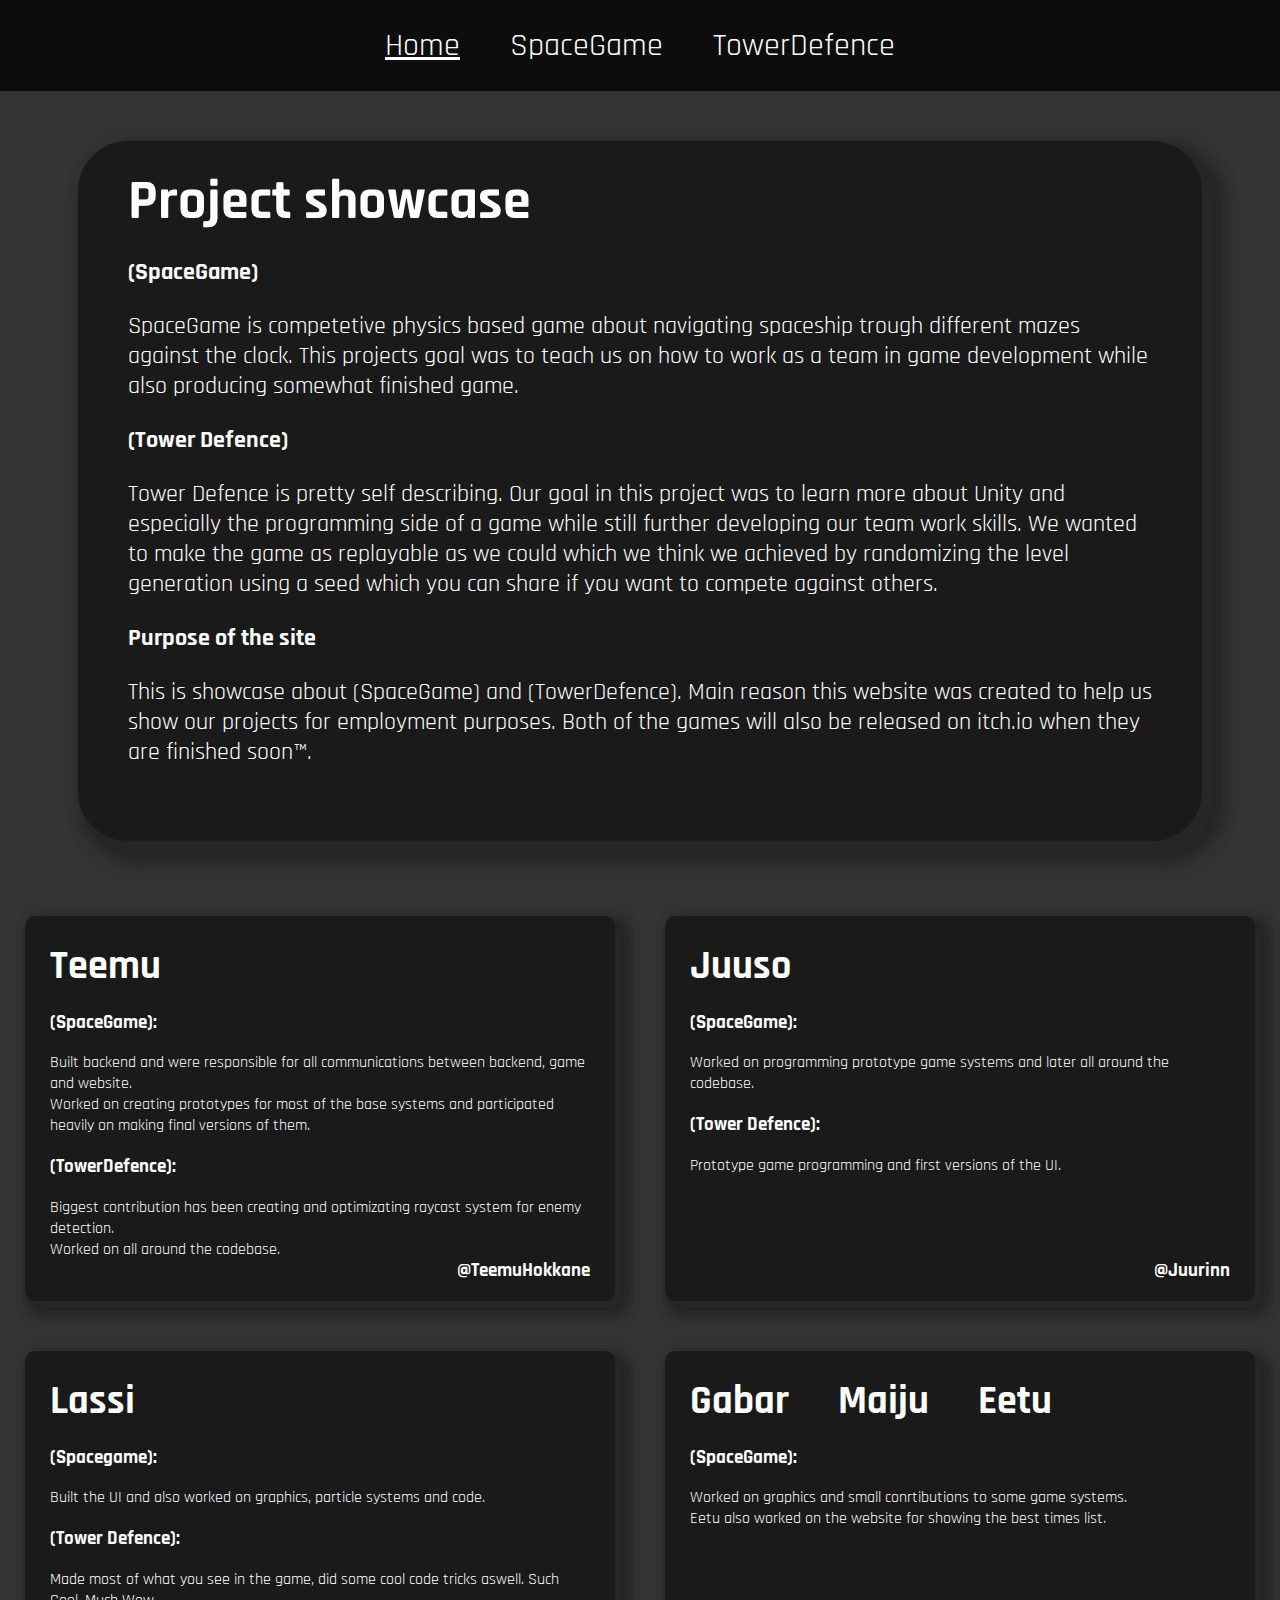
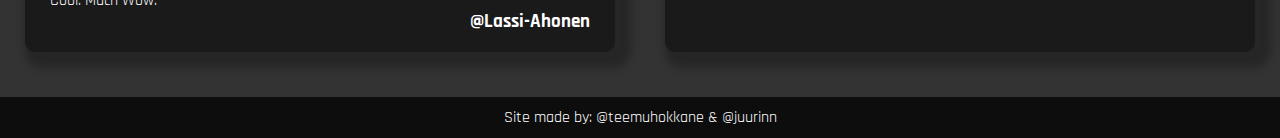
<file: index.html>
<!DOCTYPE html>
<html>

<head>
    <title>Project showcase site</title>
    <link rel="stylesheet" href="style.css">
</head>

<body>
    <nav>
        <ul>
            <li><a href="/index.html" class="active">Home</a></li>
            <li><a href="/spacegame.html">SpaceGame</a></li></a>
            <li><a href="/towerdefence.html">TowerDefence</a></li>
        </ul>
    </nav>
    <div class="description">
        <h1 class="page-title">Project showcase</h1>
        <h2>(SpaceGame)</h2>
        <p>
            SpaceGame is competetive physics based game about navigating spaceship trough different mazes against the clock. This projects goal was to teach us on how to work as a team in game development while also producing somewhat finished game.
        </p>
        <h2>(Tower Defence)</h2>
        <p>
            Tower Defence is pretty self describing. Our goal in this project was to learn more about Unity and especially the programming side of a game while still further developing our team work skills. We wanted to make the game as replayable as we could which we think we achieved by randomizing the level generation using a seed which you can share if you want to compete against others.  
        </p>
        <h2>Purpose of the site</h2>
        <p>
            This is showcase about (SpaceGame) and (TowerDefence). Main reason this website was created to help us show our projects for employment purposes. Both of the games will also be released on itch.io when they are finished soon™.
        </p>
    </div>
    <div class="cards">
        <div>
            <h2>Teemu</h2>
            <h3>(SpaceGame):</h3>
            <p>
                Built backend and were responsible for all communications between backend, game and website.</br>
                Worked on creating prototypes for most of the base systems and participated heavily on making final versions of them.
            </p>
            <h3>(TowerDefence):</h3>
            <p>
                Biggest contribution has been creating and optimizating raycast system for enemy detection. <br>
                Worked on all around the codebase.
            </p>
            <a href="https://github.com/TeemuHokkane" target="_blank" class="personal-github-link">
                <h3>@TeemuHokkane</h3>
            </a>
        </div>
        <div>
            <h2>Juuso</h2>
            <h3>(SpaceGame):</h3>
            <p>Worked on programming prototype game systems and later all around the codebase.</p>
            <h3>(Tower Defence):</h3>
            <p>Prototype game programming and first versions of the UI.</p>
            <a href="https://github.com/Juurinn" target="_blank" class="personal-github-link">
                <h3>@Juurinn</h3>
            </a>
        </div>
        <div>
            <h2>Lassi</h2>
            <h3>(Spacegame):</h3>
            <p>Built the UI and also worked on graphics, particle systems and code.</p>
            <h3>(Tower Defence):</h3>
            <p>Made most of what you see in the game, did some cool code tricks aswell. Such Cool. Much Wow.</p>
            <a href="https://github.com/Lassi-Ahonen" target="_blank" class="personal-github-link">
                <h3>@Lassi-Ahonen</h3>
            </a>
        </div>
        <div>
            <h2 style="word-spacing: 1em;">
                Gabar Maiju Eetu
            </h2>
            <h3>(SpaceGame):</h3>
            <p>
                Worked on graphics and small conrtibutions to some game systems.<br>
                Eetu also worked on the website for showing the best times list.
            </p>
        </div>
    </div>
    <footer>
        <p>Site made by: 
            <a href="https://github.com/teemuhokkane" target="_blank" class="github-link">
                @teemuhokkane
            </a> & 
            <a href="https://github.com/Juurinn" target="_blank" class="github-link">
                @juurinn
            </a>
        </p>
    </footer>
</body>
</html>
</file>
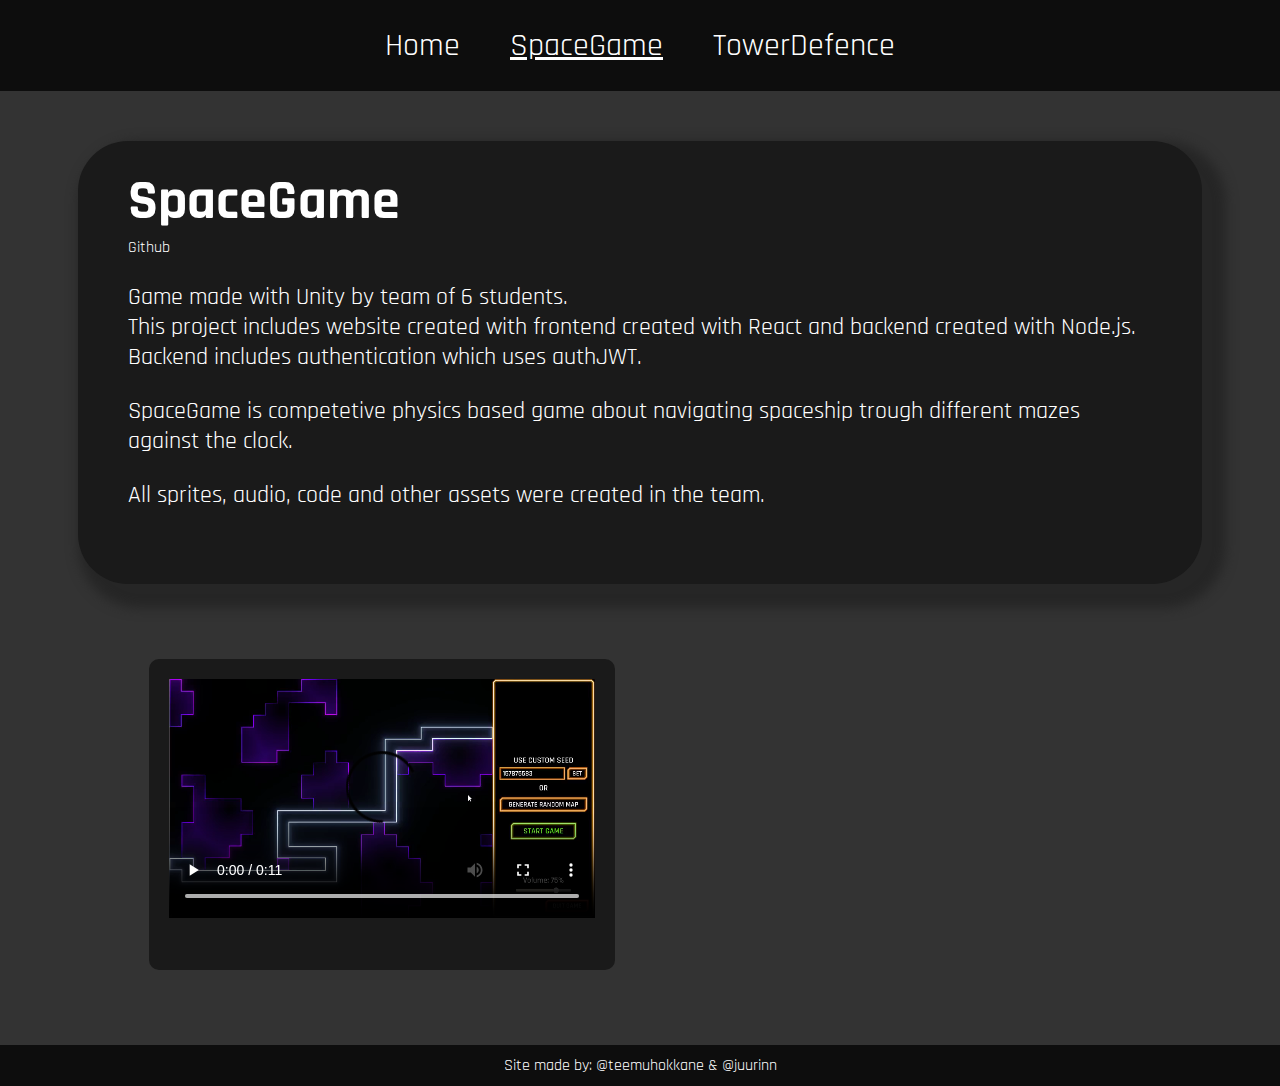
<file: spacegame.html>
<!DOCTYPE html>
<html>

<head>
    <title>Project>SpaceGame</title>
    <link rel="stylesheet" href="style.css">
</head>

<body>
    <nav>
        <ul>
            <li><a href="/index.html">Home</a></li>
            <li><a href="/spacegame.html" class="active">SpaceGame</a></li></a>
            <li><a href="/towerdefence.html">TowerDefence</a></li>
        </ul>
    </nav>
    <div class="description">
        <h1 class="page-title">SpaceGame</h1>
        <a href="osotegithubii.com" target="_blank" class="github-link">
            Github
        </a>
        <p>
            Game made with Unity by team of 6 students.</br>
            This project includes website created with frontend created with React and backend created with Node.js.</br>
            Backend includes authentication which uses authJWT.
        </p>
        <p>
            SpaceGame is competetive physics based game about navigating spaceship trough different mazes against the
            clock.
        </p>
        <p>
            All sprites, audio, code and other assets were created in the team.
        </p>
    </div>
    <div class="project-container">
        <div class="gif-container">
            <video controls>
                <source src="/asset/towerdefence/envGeneration.mp4" type="video/mp4">
            </video>
            <p></p>
        </div>
    </div>
    <footer>
        <p>Site made by: 
            <a href="https://github.com/teemuhokkane" target="_blank" class="github-link">
                @teemuhokkane
            </a> & 
            <a href="https://github.com/Juurinn" target="_blank" class="github-link">
                @juurinn
            </a>
        </p>
    </footer>
</body>

</html>
</file>
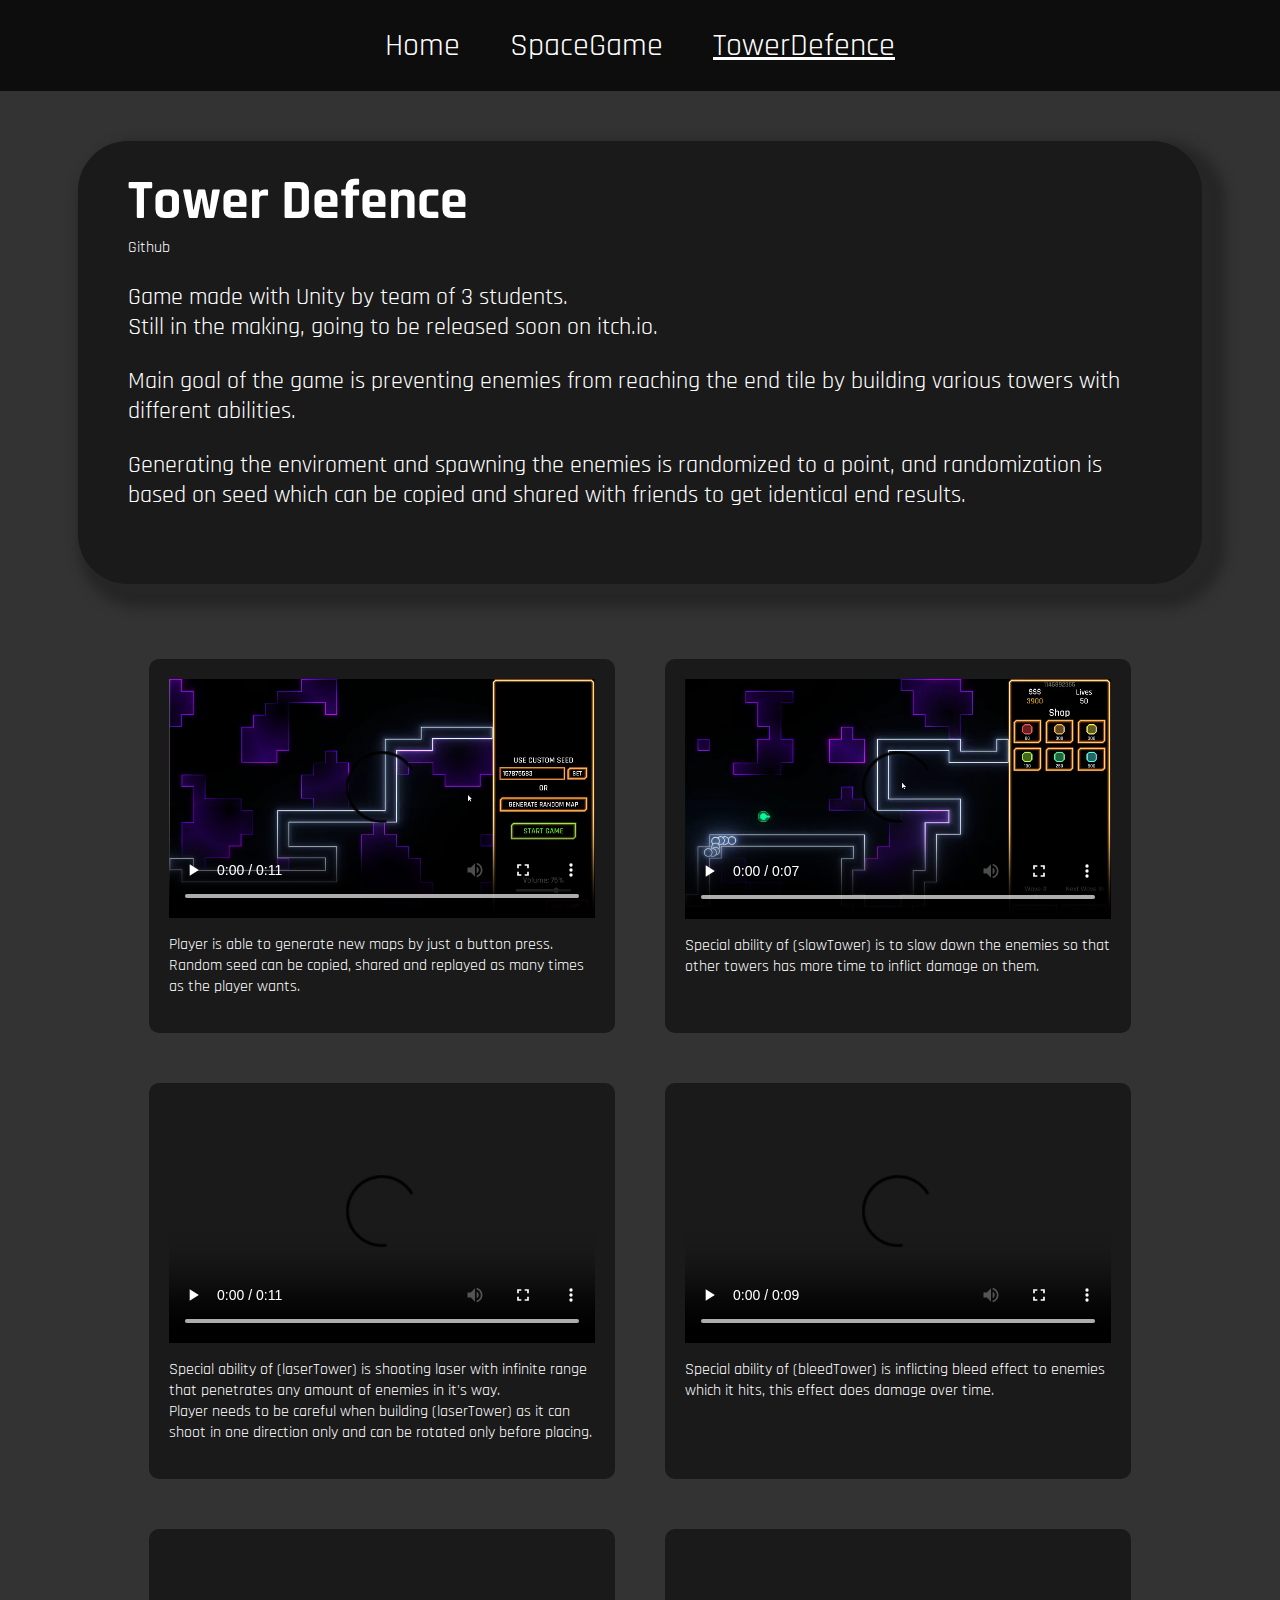
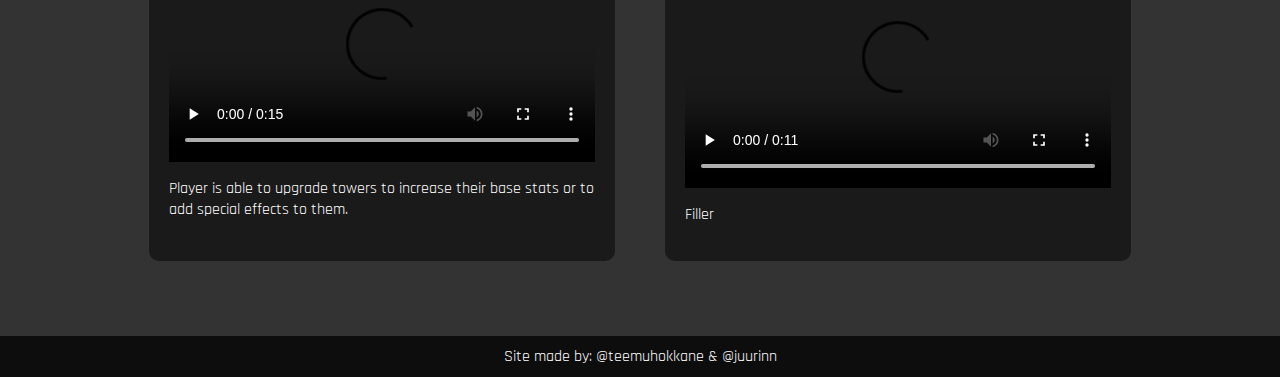
<file: towerdefence.html>
<!DOCTYPE html>
<html>

<head>
    <title>Project>TowerDefence</title>
    <link rel="stylesheet" href="style.css">
</head>

<body>
    <nav>
        <ul>
            <li><a href="/index.html">Home</a></li>
            <li><a href="/spacegame.html">SpaceGame</a></li></a>
            <li><a href="/towerdefence.html" class="active">TowerDefence</a></li>
        </ul>
    </nav>
    <div class="description">
        <h1 class="page-title">Tower Defence</h1>
        <a href="osotegithubii.com" target="_blank" class="github-link">
            Github
        </a>
        <p>
            Game made with Unity by team of 3 students.<br>
            Still in the making, going to be released soon on itch.io.
        </p>
        <p>
            Main goal of the game is preventing enemies from reaching the end tile by building various towers with different abilities.
        </p>
        <p>
            Generating the enviroment and spawning the enemies is randomized to a point, and randomization is based on seed which can be copied and shared with friends to get identical end results.
        </p>
    </div>
    <div class="project-container">
        <div class="gif-container">
            <video controls>
                <source src="/asset/towerdefence/envGeneration.mp4" type="video/mp4">
            </video>
            <p>Player is able to generate new maps by just a button press.</br>
                Random seed can be copied, shared and replayed as many times as the player wants.
            </p>
        </div>
        <div class="gif-container">
            <video controls>
                <source src="/asset/towerdefence/slowTower.mp4" type="video/mp4">
            </video>
            <p>Special ability of (slowTower) is to slow down the enemies so that other towers has more time to inflict damage on them.</p>
        </div>
        <div class="gif-container">
            <video controls>
                <source src="/asset/towerdefence/laserTower.mp4" type="video/mp4">
            </video>
            <p>Special ability of (laserTower) is shooting laser with infinite range that penetrates any amount of enemies in it's way.</br>
                Player needs to be careful when building (laserTower) as it can shoot in one direction only and can be rotated only before placing.
            </p>
        </div>
        <div class="gif-container">
            <video controls>
                <source src="/asset/towerdefence/bleed.mp4" type="video/mp4">
            </video>
            <p>Special ability of (bleedTower) is inflicting bleed effect to enemies which it hits, this effect does damage over time.</p>
        </div>
        <div class="gif-container">
            <video controls>
                <source src="/asset/towerdefence/upgradeTower.mp4" type="video/mp4">
            </video>
            <p>
                Player is able to upgrade towers to increase their base stats or to add special effects to them.
            </p>
        </div>
        <div class="gif-container">
            <video controls>
                <source src="/asset/towerdefence/envGeneration.mp4" type="video/mp4">
            </video>
            <p>Filler</p>
        </div>
    </div>
    <footer>
        <p>Site made by: 
            <a href="https://github.com/teemuhokkane" target="_blank" class="github-link">
                @teemuhokkane
            </a> & 
            <a href="https://github.com/Juurinn" target="_blank" class="github-link">
                @juurinn
            </a>
        </p>
    </footer>
</body>

</html>
</file>
<file: style.css>
@import url("https://fonts.googleapis.com/css2?family=Rajdhani:wght@400;700&display=swap");

body {
    margin: 0;
    background-color: #333;
    color: #fff;
    font-family: "Rajdhani", sans-serif;
}

nav {
    width: calc(100% - 50px);
    background-color: #0d0d0d;
    padding: 25px;
}

nav ul {
    display: flex;
    flex-direction: row;
    gap: 50px;
    justify-content: center;
    padding: 0;
    margin: 0;
}

nav li {
    display: inline;
    font-size: 2em;
}

nav a {
    color: white;
    text-decoration: none;
}

nav a:hover {
    text-decoration: underline;
}

nav a.active {
    text-decoration: underline;
}

div.description {
    width: 1200px;
    margin: 50px auto;
    background-color: #1a1a1a;
    padding: 50px;
    border-radius: 50px;
    box-shadow: 12px 12px 12px 12px #262626;
}

div.description > p {
    text-align: left;
    font-size: 1.5em;
}

h1.page-title {
    font-size: 3.5em;
    margin-top: -25px;
    margin-bottom: 0px;
}

.cards {
    display: flex;
    flex-wrap: wrap;
    max-width: 1400px;
    margin: auto;
}

.cards div {
    position: relative;
    background-color: #1a1a1a;
    flex: 1 400px;
    margin: 25px;
    padding: 25px;
    border-radius: 10px;
    box-shadow: 8px 8px 8px 8px #262626;
}

.cards div h2 {
    margin: 0px;
    font-size: 2.5em;
}

.personal-github-link {
    color: #fff;
    text-decoration: none;
    padding: 0;
    margin: 0;
    position: absolute;
    bottom: 0;
    right: 25px;
    text-align: right;
}

.github-link {
    color: #fff;
    text-decoration: none;
    padding: 0;
    margin: 0;
}

.github-link p {
    font-size: 1.2em;
    margin: 0px auto 50px;
}

.project-container {
    display: grid;
    width: fit-content;
    margin: 50px auto;
    grid-template-columns: repeat(3, 1fr);
}


.gif-container {
    width: 426px;
    margin: 25px;
    background-color: #1a1a1a;
    padding: 20px;
    border-radius: 10px;
    display: flex;
    flex-direction: column;
    overflow: hidden;
}


footer {
    width: calc(100% - 20px);
    margin: auto;
    background-color: #0d0d0d;
    padding: 10px;
    margin-top: 20px;
}

footer p {
    text-align: center;
    margin: auto;
}

@media (max-width: 1500px) {
    .project-container {
        grid-template-columns: repeat(2, 1fr);
    }
    div.description {
        width: 80%;
    }
}

@media (max-width: 1000px) {
    .project-container {
        width: 90%;
        margin: auto;
        grid-template-columns: repeat(1, 1fr);
    }
    .gif-container {
        width: calc(100% - 50px);
        margin: 0;
        padding: 25px;
        margin-bottom: 30px;
    }
    .gif-container p {
        margin: 25px auto;
        width: 800px;
    }
}
</file>
